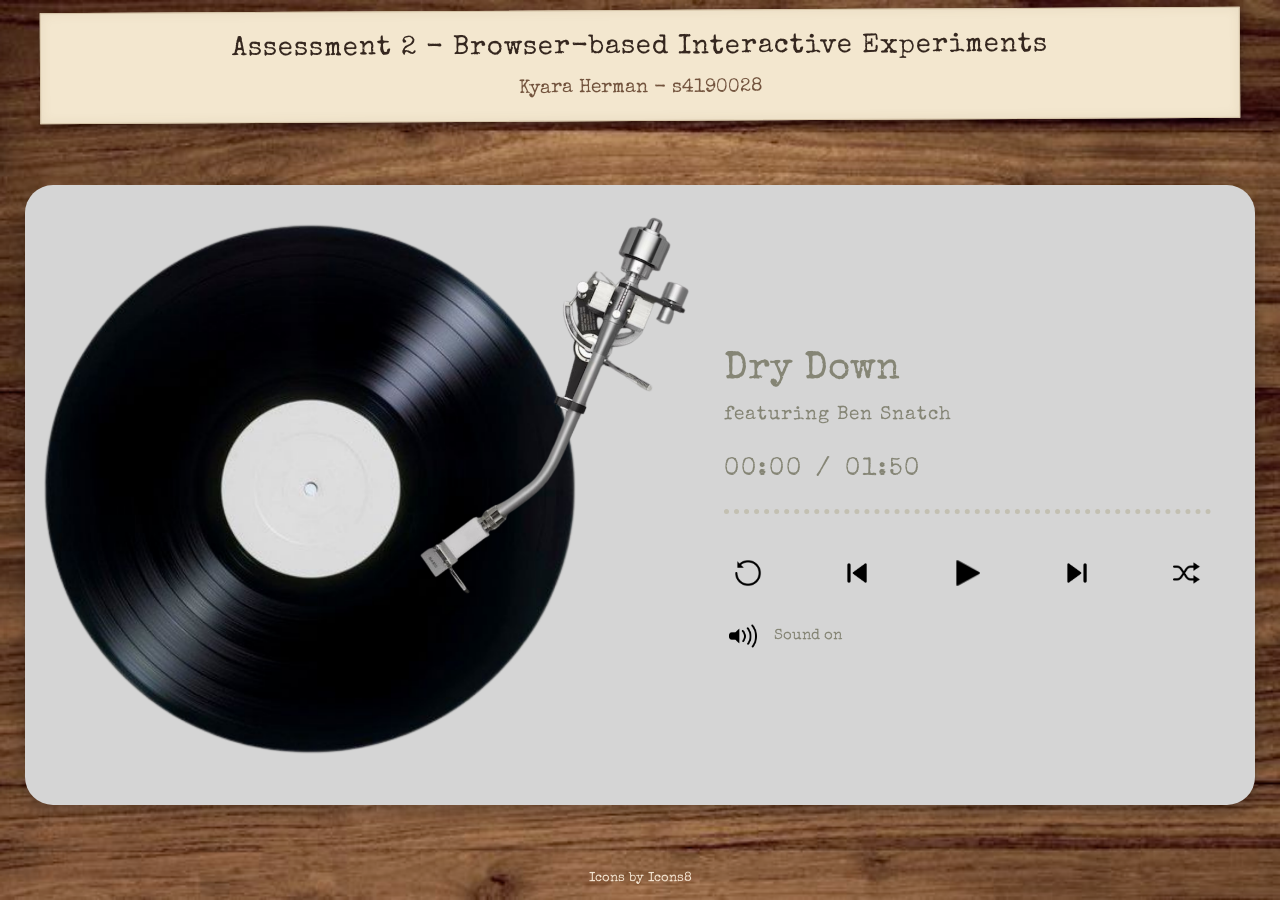
<file: Assessment2/index.html>
<!DOCTYPE html>
<html lang="en">
<head>
  <meta charset="UTF-8">
  <meta name="viewport" content="width=device-width, initial-scale=1.0">

  <!-- Title -->
  <title>Music Album Player</title>

  <!-- Vintage typewriter font -->
  <link rel="preconnect" href="https://fonts.googleapis.com">
  <link rel="preconnect" href="https://fonts.gstatic.com" crossorigin>
  <link href="https://fonts.googleapis.com/css2?family=Special+Elite&display=swap" rel="stylesheet">

  <!-- Stylesheets -->
  <link rel="stylesheet" href="./Document_files/reset.css">
  <link rel="stylesheet" href="./Document_files/style.css">

  <!-- JavaScript -->
  <script src="./Document_files/script.js" defer></script>
</head>

<body>

  <!-- Header -->
  <header>
    <h1>Assessment 2 - Browser-based Interactive Experiments</h1>
    <p>Kyara Herman - s4190028</p>
  </header>


  <!-- Main content -->
  <main class="container">

    <section class="turntable">

      <!-- Vinyl and tonearm image -->
      <div class="vinyl-area">

        <img
          src="./Document_files/vinyl&tonearm.png"
          alt="Vinyl record and tonearm"
          class="vinyl-setup-image"
        >

        <!-- Animated music notes -->
        <div class="music-notes" id="music-notes" aria-hidden="true">
          <span>♪</span>
          <span>♫</span>
          <span>♪</span>
          <span>♫</span>
          <span>♪</span>
        </div>

      </div>


      <!-- Controls & Information -->
      <div class="player-panel">

        <div class="song-information">
          <h2>Dry Down</h2>
          <p>featuring Ben Snatch</p>
        </div>

        <!-- Song timer -->
        <div class="time-display">
          <span id="current-time">00:00</span>
          <span class="time-divider">/</span>
          <span id="duration">00:00</span>
        </div>
        <!-- I searched for tutorials on YouTube and asked ChatGPT on how to put a timer. I felt that it was necessary to include one for a complete music player experience. -->

        <!-- Progress bar -->
        <div
          class="progress-container"
          id="progress-container"
          role="slider"
          aria-label="Song progress"
          aria-valuemin="0"
          aria-valuemax="100"
          aria-valuenow="0"
          tabindex="0"
        >
          <div class="progress-fill" id="progress-fill"></div>
        </div>
        <!-- I searched for tutorials on Google and YouTube and asked ChatGPT on how to put a progress bar. I felt that it was necessary to include one for a complete music player experience. -->

        <!-- Buttons -->
        <div class="controls">

          <!-- Replay -->
          <button class="control-button" id="replay-button" aria-label="Replay song">
            <img src="./Document_files/replay.png" alt="">
          </button>

          <!-- Skip to start -->
          <button class="control-button" id="start-button" aria-label="Skip to start">
            <img src="./Document_files/start.png" alt="">
          </button>

          <!-- Play and pause button -->
          <button class="control-button" id="play-pause-button" aria-label="Play">
            <img id="play-pause-icon" src="./Document_files/play.png" alt="">
          </button>

          <!-- Skip to end -->
          <button class="control-button" id="end-button" aria-label="Skip to end">
            <img src="./Document_files/end.png" alt="">
          </button>

          <!-- Shuffle button -->
          <button
            class="control-button"
            id="shuffle-button"
            aria-label="Shuffle off"
            aria-pressed="false"
          >
            <img src="./Document_files/shuffle.png" alt="">
          </button>

        </div>


        <!-- Volume button -->
        <div class="volume-area">

          <button
            class="volume-button"
            id="volume-button"
            aria-label="Mute audio"
            aria-pressed="false"
          >
            <img id="volume-icon" src="./Document_files/audio.png" alt="">
          </button>

          <span id="volume-status">Sound on</span>

        </div>

      </div>

    </section>

  </main>
<!--The buttons were a challenge for me. I found it hard to make them actually work instead of just being placeholders. I had to search for tutorials on Google and get feedback from ChatGPT on how to do it as I kept having troubles with making them work.-->

  <!-- Footer -->
  <footer>
    <p>Icons by Icons8</p>
  </footer>


  <!-- Audio -->
  <audio id="song" src="./Document_files/song.mp3" preload="metadata"></audio>

</body>
</html>
</file>
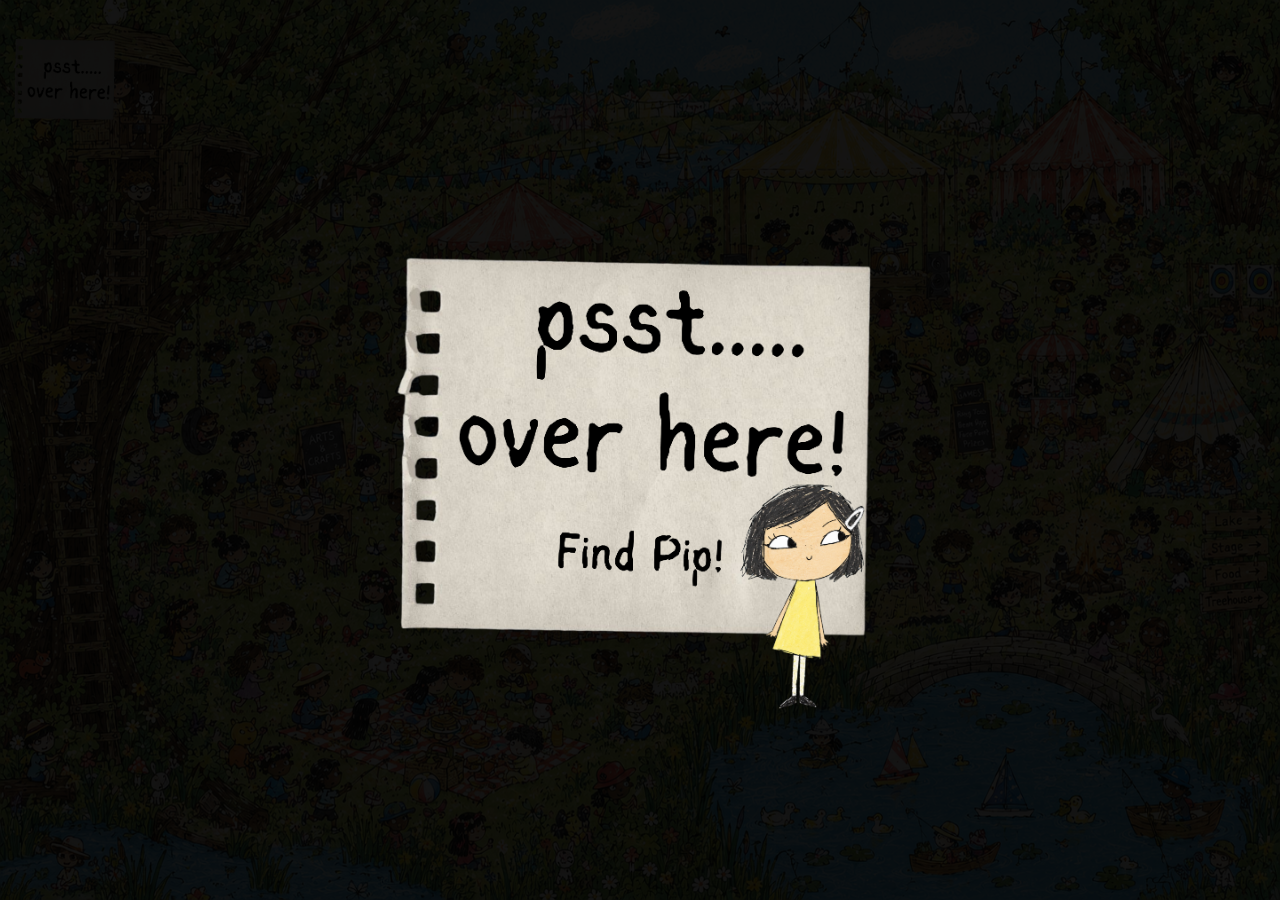
<file: Assessment3/index.html>
<!DOCTYPE html>
<html lang="en">
<head>
    <meta charset="UTF-8">
    <meta name="viewport" content="width=device-width, initial-scale=1.0">
    <title>Over Here!</title>
    <link rel="stylesheet" href="style.css">
</head>

<body>
    <main class="game">

        <!-- Search-and-find map -->
        <img
            src="images/map.png"
            alt="A busy map full of people and activities"
            class="map"
        >
        <!-- I originally decided to draw the map myself digitally. However, after drawing the background and objects, I found it really time-consuming and taxing to draw and color each character into the map. Thus, I asked ChatGPT to help me fill in the map and include Pip inside. ChatGPT did change some parts of my original drawing, but there was no drastic changes and it was a great help for me to move forward with the assignment. -->

        <!-- Dark overlay with a clear circle -->
        <div class="dark-overlay" id="dark-overlay"></div>
        <!-- I decided to use a dark overlay with a clear circle to simulate the magnifying glass effect and make it more challenging for players to spot Pip. I felt that the magnifying glass effect added more mystery and fun for players.-->

        <!-- Note -->
        <img
            src="images/note.png"
            alt="Game instructions"
            class="note"
        >
        <!-- I added a note on the side just for some aesthetic effect and to make the game look better.-->

        <!-- Starting screen -->
        <div class="start-screen" id="start-screen">
            <img
                src="images/title.png"
                alt="Over Here! Find Pip!"
                class="title-image"
                id="start-button"
                role="button"
                tabindex="0"
            >
        </div>
        <!--I added a starting screen to allow players to know the objective of the game, which was to find Pip. I also included a picture of Pip so players would know what they were looking for. It also doesn't immediately throw the players into the game, which make the experience much more enjoyable.-->

        <!-- Magnifying glass -->
        <img
            src="images/magnifyingglass.png"
            alt=""
            class="magnifying-glass"
            id="magnifying-glass"
        >
        <!--Similar to the dark overlay, I added a magnifying glass image to enhance the visual appeal and provide a more immersive experience for players.-->

        <!-- Invisible target placed over Pip -->
        <div class="pip-target" id="pip-target"></div>

        <!-- Congratulations popup -->
        <div class="win-screen" id="win-screen">
            <div class="win-note">
                <h1>You found Pip!! 🎉</h1>
                <p>Good job, detective!</p>
                <p>Pip can't hide from you forever!</p>
                <button id="play-again">Play again</button>
            </div>
        </div>
        <!-- I added a congratulations popup to celebrate when players find Pip and provide them with the option to play again. -->
   
    </main>

    <script src="script.js"></script>
</body>
</html>

<!--A difference I made with my code this time compared to previous assignments was to label my actions and the elements to help me keep track of them and be more clear in what actions I do and the purpose for each of them.-->
</file>
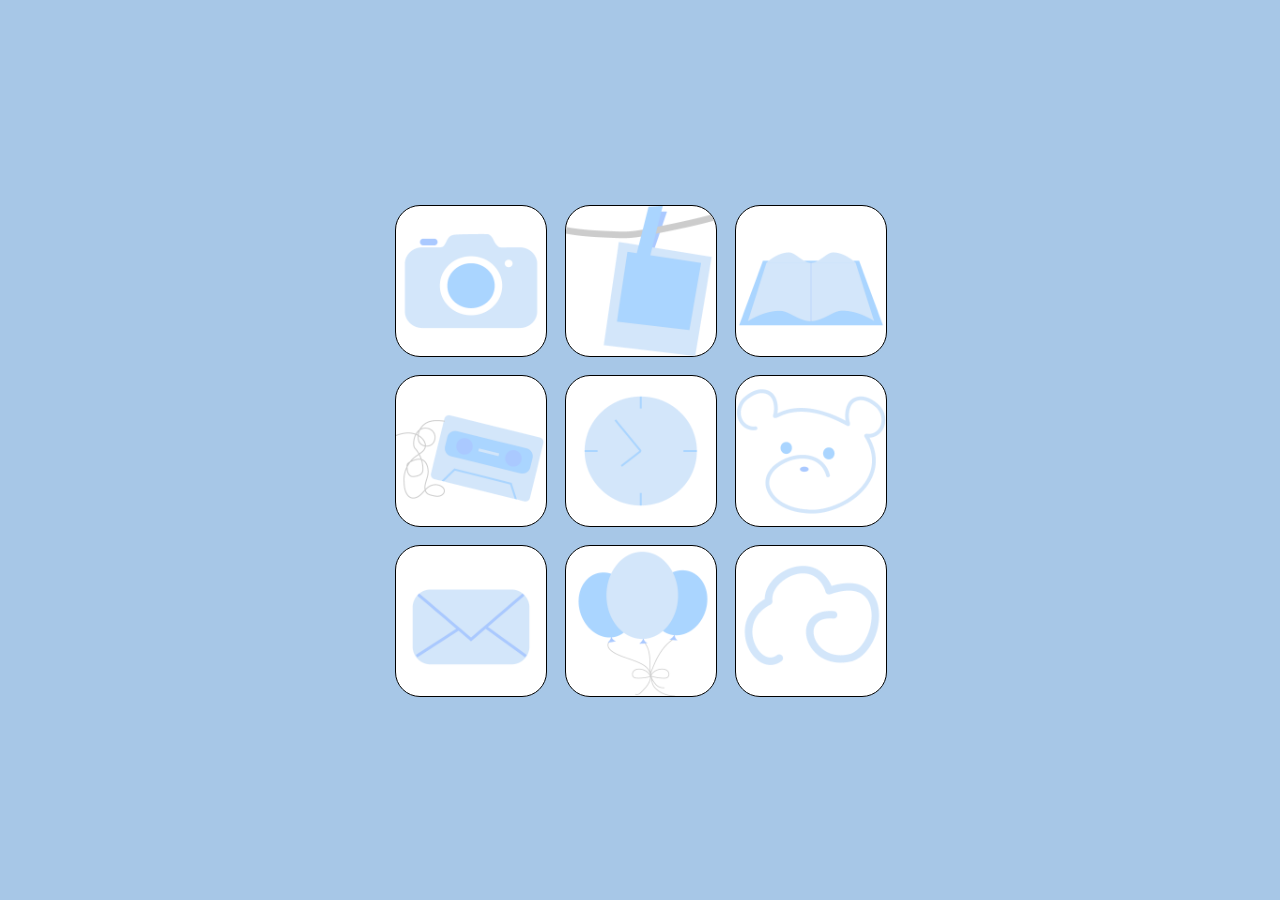
<file: DigitalMedia/index.html>
<!DOCTYPE html>
<html lang="en">

<head>
    <meta charset="UTF-8">
    <meta name="viewport" content="width=device-width, initial-scale=1.0">

    <title>Digital Design Project 2</title>

    <link rel="stylesheet" href="style.css">
</head>

<body>


        <div class="grid">

            <div class="box">
                <img src="Artboard1@2x.png" 
                data-active="Artboard1 2@2x.png" 
                data-sound="camera.mp3" 
                alt="Icon 1">
            </div>

            <div class="box">
                <img src="Artboard2@2x.png" 
                data-active="Artboard2 2@2x.png" 
                data-sound="polaroid.mp3" 
                alt="Icon 2">
            </div>

            <div class="box">
                <img src="Artboard3@2x.png" 
                data-active="Artboard3 2@2x.png" 
                data-sound="book.mp3" 
                alt="Icon 3">
            </div>

            <div class="box">
                <img src="Artboard4@2x.png" 
                data-active="Artboard4 2@2x.png" 
                data-sound="cassette.mp3" 
                alt="Icon 4">
            </div>

            <div class="box">
                <img src="Artboard5@2x.png" 
                data-active="Artboard5 2@2x.png" 
                data-sound="clock.mp3" 
                alt="Icon 5">
            </div>

            <div class="box">
                <img src="Artboard6@2x.png" 
                data-active="Artboard6 2@2x.png" 
                data-sound="teddy.mp3" 
                alt="Icon 6">
            </div>

            <div class="box">
                <img src="Artboard7@2x.png" 
                data-active="Artboard7 2@2x.png" 
                data-sound="mail.mp3" 
                alt="Icon 7">
            </div>

            <div class="box">
                <img src="Artboard8@2x.png" 
                data-active="Artboard8 2@2x.png" 
                data-sound="balloon.mp3" 
                alt="Icon 8">
            </div>

            <div class="box">
                <img src="Artboard9@2x.png" 
                data-active="Artboard9 2@2x.png" 
                data-sound="cloud.mp3" 
                alt="Icon 9">
            </div>

        </div>

    </div>
<script>
    const icons = document.querySelectorAll(".box img");

    icons.forEach(function(icon) {

        icon.dataset.original = icon.src;

        
        const sound = new Audio(icon.dataset.sound);
        sound.loop = false;

        icon.addEventListener("click", function() {

            
            if (icon.src === icon.dataset.original) {
                icon.src = icon.dataset.active;
            } else {
                icon.src = icon.dataset.original;
            }

            
            sound.pause();
            sound.currentTime = 0;
            sound.play();

            
            setTimeout(function() {
                sound.pause();
                sound.currentTime = 0;
            }, 3000);

        });

    });
</script>
</body>

</html>
</file>
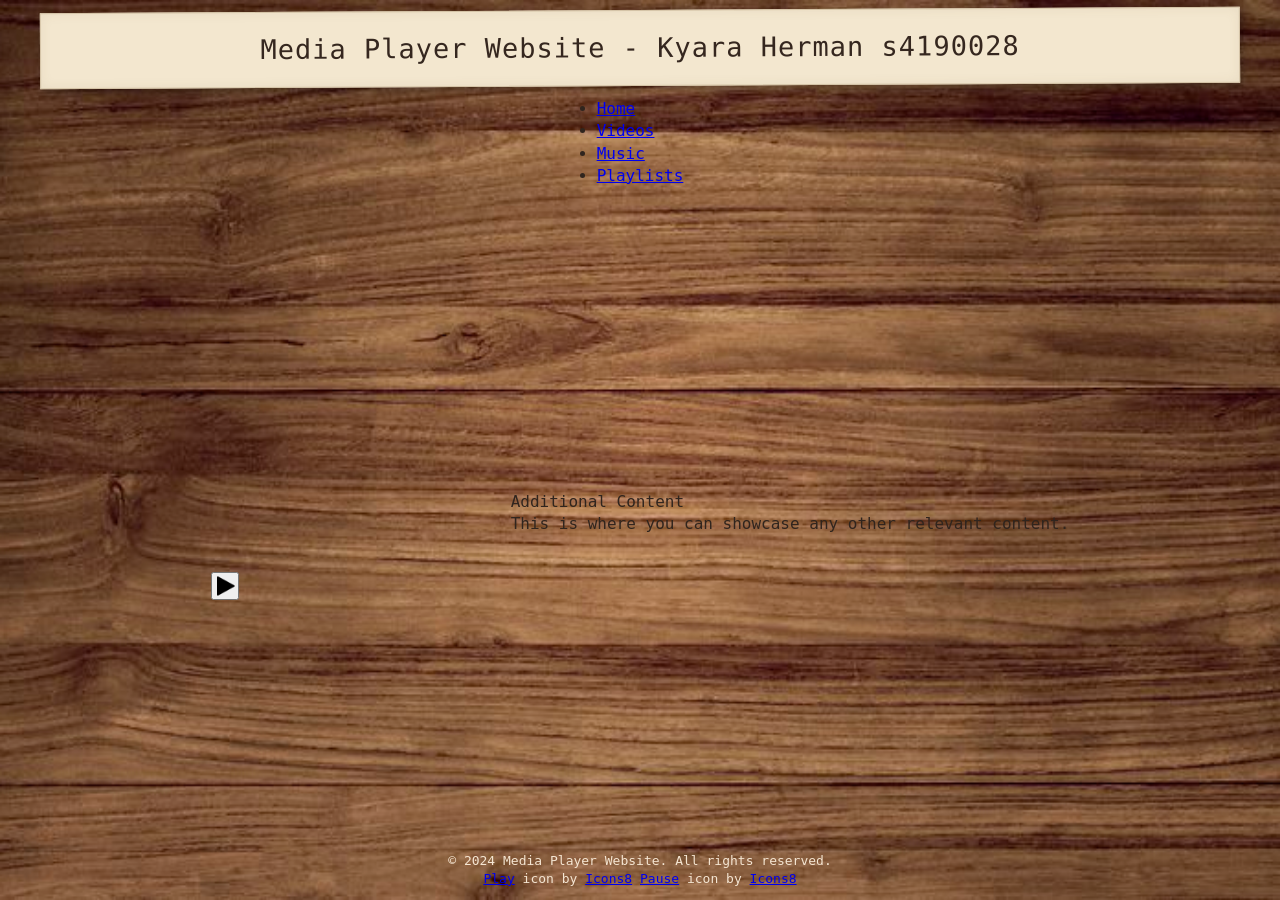
<file: Assessment2/Document.html>
<!DOCTYPE html>
<!-- saved from url=(0045)https://rohitashokkhot.github.io/mediaplayer/ -->
<html lang="en"><head><meta http-equiv="Content-Type" content="text/html; charset=UTF-8">
    
    <meta name="viewport" content="width=device-width, initial-scale=1.0">
    <title>Document</title>
    <!-- add the font family of your choice -->
    <link rel="stylesheet" href="./Document_files/reset.css">
    <link rel="stylesheet" href="./Document_files/style.css">
    <script src="./Document_files/script.js" defer=""></script>
  </head>
  <body>
    <!-- Header Section -->
    <header>
      <h1>Media Player Website - Kyara Herman s4190028</h1>
    </header>

    <!-- Navigation Section -->
    <nav>
      <ul>
        <li><a href="https://rohitashokkhot.github.io/mediaplayer/#">Home</a></li>
        <li><a href="https://rohitashokkhot.github.io/mediaplayer/#">Videos</a></li>
        <li><a href="https://rohitashokkhot.github.io/mediaplayer/#">Music</a></li>
        <li><a href="https://rohitashokkhot.github.io/mediaplayer/#">Playlists</a></li>
        <!-- Add or remove navigation items as needed -->
      </ul>
    </nav>

    <!-- Main Content Section -->
    <main class="container">
      <!-- Media Player Section -->
      <div class="media-player">
        <video id="custom-video-player">
          <source src="https://thelongesthumstore.sgp1.cdn.digitaloceanspaces.com/IM-2250/miac.mp4" type="video/mp4">
        </video>
        <div class="custom-controls">
          <button id="play-pause-btn" onclick="togglePlayPause()">
            <img id="play-pause-img" src="./Document_files/play--v1.png" alt="Play Button" width="24" height="24">
          </button>
          <!-- add the missing buttons or functionality here -->
          <div class="progress-bar">
            <span id="progress-bar-fill"></span>
          </div>
        </div>
      </div>

      <!-- Additional Content Section -->
      <section>
        <h2>Additional Content</h2>
        <p>This is where you can showcase any other relevant content.</p>
        <!-- Add more content as needed -->
      </section>
    </main>

    <!-- Footer Section -->
    <footer>
      <p>© 2024 Media Player Website. All rights reserved.</p>
      <a href="https://icons8.com/icon/59862/play">Play</a> icon by
      <a href="https://icons8.com/">Icons8</a>
      <a href="https://icons8.com/icon/61012/pause">Pause</a> icon by
      <a href="https://icons8.com/">Icons8</a>
    </footer>
  

</body></html>
</file>
<file: Assessment2/Document_files/style.css>
:root {
  --wood-colour: #795039;
  --paper-colour: #f3e7cf;
  --paper-text: #35271f;
  --beige-text: #f5e6d3;
  --turntable-colour: #d5d5d5;
}

* {
  box-sizing: border-box;
}

html,
body {
  margin: 0;
  padding: 0;
}

body {
  font-family: "Special Elite", monospace;
  background-color: var(--wood-colour);
  background-image: url("./wood-bg.jpeg");
  background-size: cover;
  background-position: center;
  background-repeat: no-repeat;
  background-attachment: fixed;
  color: #30251e;
  line-height: 1.4;
  min-height: 100vh;
  min-height: 100svh;
  display: flex;
  flex-direction: column;
  align-items: center;
}
/*I decided to use a wood background for the music player because I wanted it to have a vintage feel. I also used a font that looked like it was from an old typewriter to give it a more authentic feel. Unlike the previous assignment, I figured out how to use images as backgrounds, which turned out well.*/

header {
  background-color: var(--paper-colour);
  color: var(--paper-text);
  width: 95%;
  max-width: 1200px;
  margin: 10px auto 12px;
  padding: 18px 20px;
  text-align: center;
  border: 1px solid #d4c3a6;
  box-shadow:
    2px 4px 8px rgba(0, 0, 0, 0.3),
    inset 0 0 12px rgba(120, 90, 50, 0.08);
  transform: rotate(-0.3deg);
  position: relative;
  z-index: 2;
}
/*I wanted the header to look like a piece of paper, so I used a light beige colour for the background and a darker brown for the text. I also added a slight rotation to the header to give it a more casual feel. It took me quite a while to figure out, but I managed to get it to look the way I wanted it to.*/

header h1 {
  font-size: clamp(18px, 2.2vw, 27px);
  letter-spacing: 1px;
  line-height: 1.4;
  margin: 0;
}

header p {
  font-size: clamp(14px, 1.5vw, 20px);
  margin: 8px 0 0;
  color: #72533d;
}

.container {
  width: 100%;
  max-width: 1450px;

  padding: 0 25px;

  margin: 0 auto 12px;

  flex: 1;

  display: flex;
  align-items: center;
  justify-content: center;
}

.turntable {
  position: relative;
  width: 100%;
  max-width: 1250px;
  height: clamp(420px, calc(100svh - 220px), 620px);
  background-color: var(--turntable-colour);
  border-radius: 28px;
  box-shadow: 0 8px 18px rgba(0, 0, 0, 0.3);
  overflow: hidden;
  display: grid;
  grid-template-columns: 55% 45%;
  align-items: center;
}
/*I wanted the turntable to help highlight the music player, so I made it take up a large portion of the screen to act like the base of the vinyl. I also added a slight shadow to give it some depth. I struggled quite a lot trying to make it fit the screen, the sizing was tricky.*/

.vinyl-area {
  position: relative;
  width: 100%;
  height: 100%;
  display: flex;
  align-items: center;
  justify-content: center;
  overflow: hidden;
}

.vinyl-setup-image {
  display: block;
  width: 190%;
  height: auto;
  object-fit: contain;
  position: relative;
  z-index: 1;
}

.music-notes {
  position: absolute;
  left: 48%;
  top: 28%;
  width: 140px;
  height: 150px;
  pointer-events: none;
  opacity: 0;
  z-index: 3;
}

.music-notes span {
  position: absolute;
  font-family: serif;
  font-size: 30px;
  font-weight: bold;
  color: #72533d;
  opacity: 0;
}

.music-notes span:nth-child(1) {
  left: 10%;
  bottom: 0;
}

.music-notes span:nth-child(2) {
  left: 35%;
  bottom: 5%;
}

.music-notes span:nth-child(3) {
  left: 55%;
  bottom: 0;
}

.music-notes span:nth-child(4) {
  left: 75%;
  bottom: 5%;
}

.music-notes span:nth-child(5) {
  left: 90%;
  bottom: 0;
}

.music-notes.playing {
  opacity: 1;
}

.music-notes.playing span {
  animation: float-note 2.5s ease-out infinite;
}

.music-notes.playing span:nth-child(2) {
  animation-delay: 0.5s;
}

.music-notes.playing span:nth-child(3) {
  animation-delay: 1s;
}

.music-notes.playing span:nth-child(4) {
  animation-delay: 1.5s;
}

.music-notes.playing span:nth-child(5) {
  animation-delay: 2s;
}

@keyframes float-note {
  0% {
    transform: translateY(0) rotate(0deg);
    opacity: 0;
  }

  20% {
    opacity: 1;
  }

  100% {
    transform: translateY(-100px) rotate(20deg);
    opacity: 0;
  }
}
/*I decided to add music notes that would float up when the music was playing to show that the music was playing. I did this as I was unable to make the vinyl spin after searching for tutorials and asking ChatGPT for help. I thought this was a good alternative to show that the music was playing. I asked Google and ChatGPT for help for this feature as YouTube tutorials were too confusing and I kept messing up.*/

.player-panel {
  width: 100%;
  height: 100%;
  padding: 30px 8% 20px 4%;
  display: flex;
  flex-direction: column;
  justify-content: center;
}


.song-information {
  color: #858575;
  margin-bottom: 22px;
}

.song-information h2 {
  font-size: clamp(25px, 3vw, 38px);
  line-height: 1.3;
  margin: 0 0 8px;
}

.song-information p {
  font-size: clamp(14px, 1.5vw, 19px);
  letter-spacing: 1px;
  margin: 0;
}

.time-display {
  color: #858575;
  font-size: clamp(18px, 2vw, 25px);
  letter-spacing: 2px;

  margin-bottom: 22px;
}

.time-divider {
  margin: 0 4px;
}

.progress-container {
  width: 100%;
  height: 8px;
  background-color: transparent;
  border: none;
  border-top: 5px dotted #c3c0b2;
  margin-bottom: 32px;
  cursor: pointer;
  position: relative;
}

.progress-fill {
  position: absolute;
  left: 0;
  top: -5px;
  width: 0%;
  height: 5px;
  background-color: #858575;
}

.controls {
  width: 100%;
  display: flex;
  justify-content: space-between;
  align-items: center;
  gap: 10px;
}

.control-button,
.volume-button {
  background: transparent;
  border: none;
  box-shadow: none;
  border-radius: 0;
  padding: 5px;
  display: flex;
  align-items: center;
  justify-content: center;
  cursor: pointer;
  transition: transform 0.15s ease;
}

.control-button {
  width: 48px;
  height: 48px;
}

.control-button img {
  display: block;
  width: 32px;
  height: 32px;
  object-fit: contain;
}

.control-button:hover,
.volume-button:hover {
  transform: scale(1.12);
}

.control-button:active,
.volume-button:active {
  transform: scale(0.92);
}

.control-button.active {
  outline: 2px solid #858575;
  outline-offset: 4px;
}

.volume-area {
  display: flex;
  align-items: center;
  justify-content: flex-start;
  gap: 12px;
  margin-top: 20px;
  color: #858575;
  font-size: 15px;
}

.volume-button {
  width: 38px;
  height: 38px;
  padding: 0;
}

.volume-button img {
  display: block;
  width: 28px;
  height: 28px;
  object-fit: contain;
}

footer {
  width: 100%;
  margin-top: 0;
  padding: 0 10px 12px;
  text-align: center;
  color: var(--beige-text);
  font-size: 13px;
}

footer p {
  margin: 0;
}


@media (max-width: 700px) {

  header {
    width: 94%;
    margin-top: 8px;
    margin-bottom: 10px;
    padding: 15px 12px;
  }

  header h1 {
    font-size: 20px;
  }

  header p {
    font-size: 15px;
  }

  .container {
    padding: 0 10px;
    margin-bottom: 10px;
  }

  .turntable {
    height: auto;
    min-height: 600px;

    grid-template-columns: 1fr;
    grid-template-rows: 48% 52%;

    border-radius: 20px;
  }

  .vinyl-area {
    min-height: 280px;
  }

  .vinyl-setup-image {
    width: 90%;
    max-height: 95%;
  }

  .player-panel {
    padding: 10px 8% 20px;
    justify-content: flex-start;
  }

  .song-information {
    margin-bottom: 12px;
  }

  .song-information h2 {
    font-size: 27px;
  }

  .time-display {
    margin-bottom: 15px;
  }

  .progress-container {
    margin-bottom: 20px;
  }

  .controls {
    gap: 5px;
  }

  .control-button {
    width: 40px;
    height: 40px;
  }

  .control-button img {
    width: 27px;
    height: 27px;
  }

  .volume-area {
    margin-top: 12px;
  }

  .music-notes {
    left: 60%;
    top: 20%;
  }

  footer {
    font-size: 11px;
    padding-bottom: 8px;
  }
}
</file>
<file: Assessment3/style.css>
/* Reset default browser spacing */
* {
    margin: 0;
    padding: 0;
    box-sizing: border-box;
}

html,
body {
    width: 100%;
    height: 100%;
    overflow: hidden;
    background: black;
}

/* Main game area */
.game {
    position: relative;
    width: 100%;
    height: 100vh;
    height: 100dvh;
    overflow: hidden;
    background: black;
}

/* Background map */
.map {
    position: absolute;
    inset: 0;
    width: 100%;
    height: 100%;
    object-fit: fill;
    object-position: center;
    z-index: 0;
}

/* Dark overlay */
.dark-overlay {
    position: absolute;
    inset: 0;
    z-index: 2;
    pointer-events: none;
    opacity: 0;
    background: rgba(0, 0, 0, 0.97);
}
/* I made the dark overlay slightly transparent to create a more immersive experience for the player. This allows them to see the map underneath while still maintaining a sense of mystery and challenge in finding Pip. It also felt more aesthetically pleasing than just a solid black overlay. */

/* Clear circular area following the lens */
.dark-overlay.active {
    opacity: 1;
    background: radial-gradient(
        circle var(--reveal-radius, 48px)
        at var(--mouse-x, 50%) var(--mouse-y, 50%),
        transparent 0,
        transparent calc(var(--reveal-radius, 48px) - 4px),
        rgba(0, 0, 0, 0.92) var(--reveal-radius, 48px)
    );
}

/* Small instruction note */
.note {
    position: absolute;
    top: 8px;
    left: 8px;
    width: 115px;
    height: auto;
    object-fit: contain;
    z-index: 4;
    pointer-events: none;
}
/* I added a note on the side just for some aesthetic effect and to make the game look better. */

/* Title screen */
.start-screen {
    position: absolute;
    inset: 0;
    z-index: 5;
    display: flex;
    align-items: center;
    justify-content: center;
    background: rgba(0, 0, 0, 0.92);
}

/* Clickable title image */
.title-image {
    display: block;
    width: auto;
    height: auto;
    max-width: 80vw;
    max-height: 75vh;
    object-fit: contain;
    cursor: pointer;
    transition: transform 0.2s ease;
}

.title-image:hover {
    transform: scale(1.02);
}

/* Magnifying glass PNG */
.magnifying-glass {
    position: absolute;
    z-index: 3;
    width: 150px;
    height: auto;
    left: 0;
    top: 0;
    display: none;
    object-fit: contain;
    pointer-events: none;
}
/* I got this PNG from Pinterest. I wanted to use a magnifying glass to make the game more interactive and fun for the player. It also adds a nice visual element to the game, making it more engaging and visually appealing. */

/* Invisible Pip detection area */
.pip-target {
    position: absolute;
    left: 57.5%;
    top: 59%;
    width: 50px;
    height: 50px;
    transform: translate(-50%, -50%);
    z-index: 1;
    pointer-events: none;
}

/* Winning screen */
.win-screen {
    position: absolute;
    inset: 0;
    z-index: 10;
    display: none;
    align-items: center;
    justify-content: center;
    background: rgba(0, 0, 0, 0.65);
}

/* Paper-style popup */
.win-note {
    width: min(85%, 420px);
    padding: 35px;
    text-align: center;
    background: #f3ead5;
    color: #29231d;
    border: 2px solid #d1c2a3;
    box-shadow: 4px 6px 15px rgba(0, 0, 0, 0.3);
    transform: rotate(-2deg);
}

.win-note h1 {
    font-family: Georgia, serif;
    font-size: 28px;
    margin-bottom: 16px;
}

.win-note p {
    margin: 10px 0;
    font-family: Georgia, serif;
}
/* I decided to create a winning screen that was different from the other notes just to make it more visually appealing and to give the player a sense of accomplishment when they find Pip. I wanted to make it feel like a special moment in the game, so I added some extra styling to make it stand out. I felt that the note was different but was still similar to the other notes I made. */

/* Play again button */
.win-note button {
    margin-top: 12px;
    padding: 10px 18px;
    background: #8b6748;
    color: white;
    border: none;
    cursor: pointer;
    font-size: 14px;
}

.win-note button:hover {
    background: #65452f;
}

/* Mobile adjustments */
@media (max-width: 600px) {
    .note {
        top: 6px;
        left: 6px;
        width: 90px;
    }

    .magnifying-glass {
        width: 220px;
    }

    .win-note {
        padding: 25px 18px;
    }

    .win-note h1 {
        font-size: 23px;
    }
}
</file>
<file: DigitalMedia/style.css>
body {
    margin: 0;
    min-height: 100vh;
    background-color: #a7c7e7;

    display: flex;
    justify-content: center;
    align-items: center;

    font-family: Arial, sans-serif;
}

.grid {
    display: grid;
    grid-template-columns: repeat(3, 150px);
    grid-template-rows: repeat(3, 150px);
    gap: 20px;
    margin: 0 auto;
    width: fit-content;
}

.box {
    width: 150px;
    height: 150px;
    border: 1px solid black;
    border-radius: 25px;
    overflow: hidden;
    background-color: white;
}

.box img {
    width: 100%;
    height: 100%;
    object-fit: contain;
}
</file>
